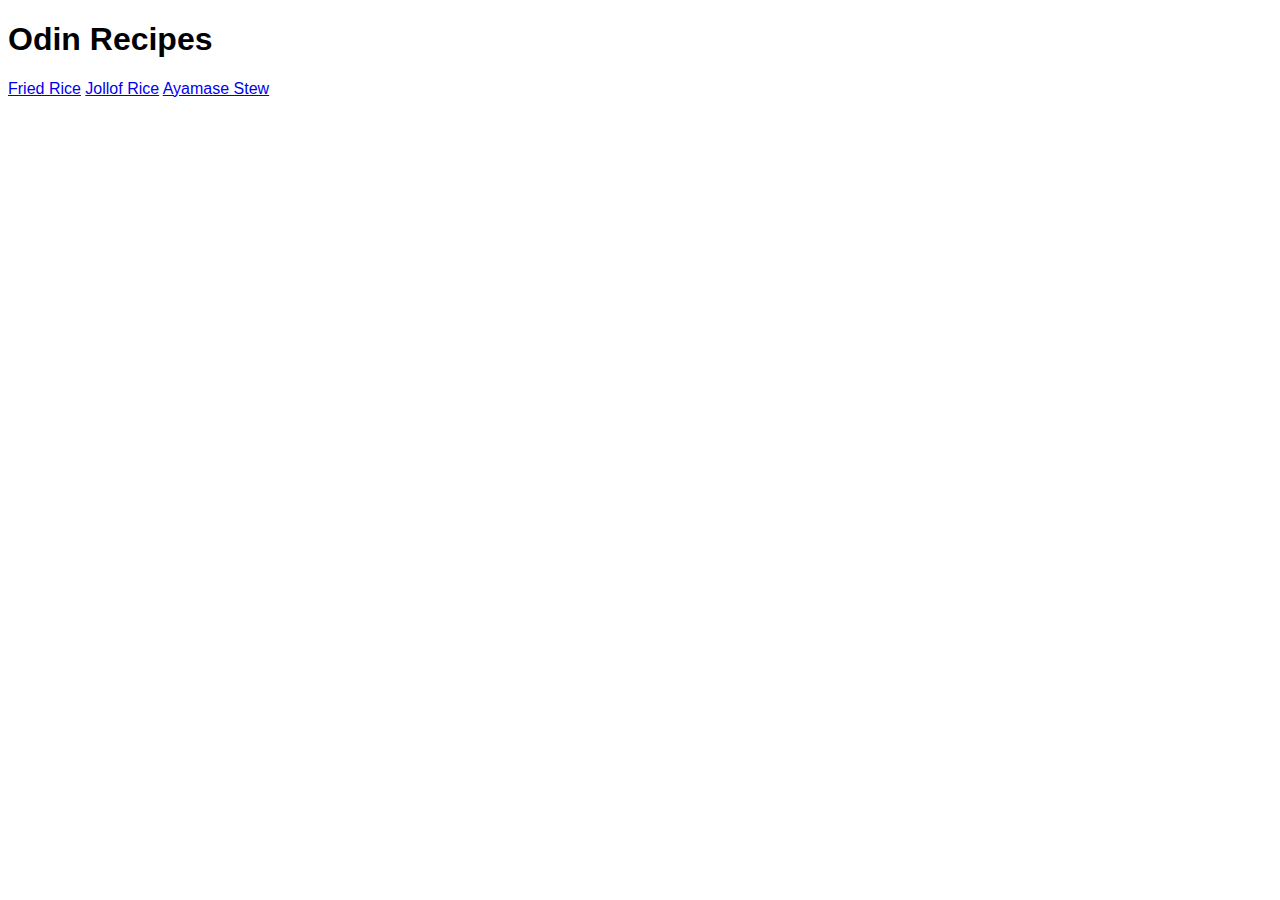
<file: index.html>
<!DOCTYPE html>
<html>
    <head>
        <meta charset="utf-8">
        <title></title>
        <link rel="stylesheet" href="styles.css">
    </head>
    <body>
        <h1>
            Odin Recipes
        </h1>
        <a href="recipes/fried-rice.html">Fried Rice</a>
        <a href="recipes/jollof-rice.html">Jollof Rice</a>
        <a href="recipes/ayamase-stew.html">Ayamase Stew</a>
    </body>
</html>
</file>
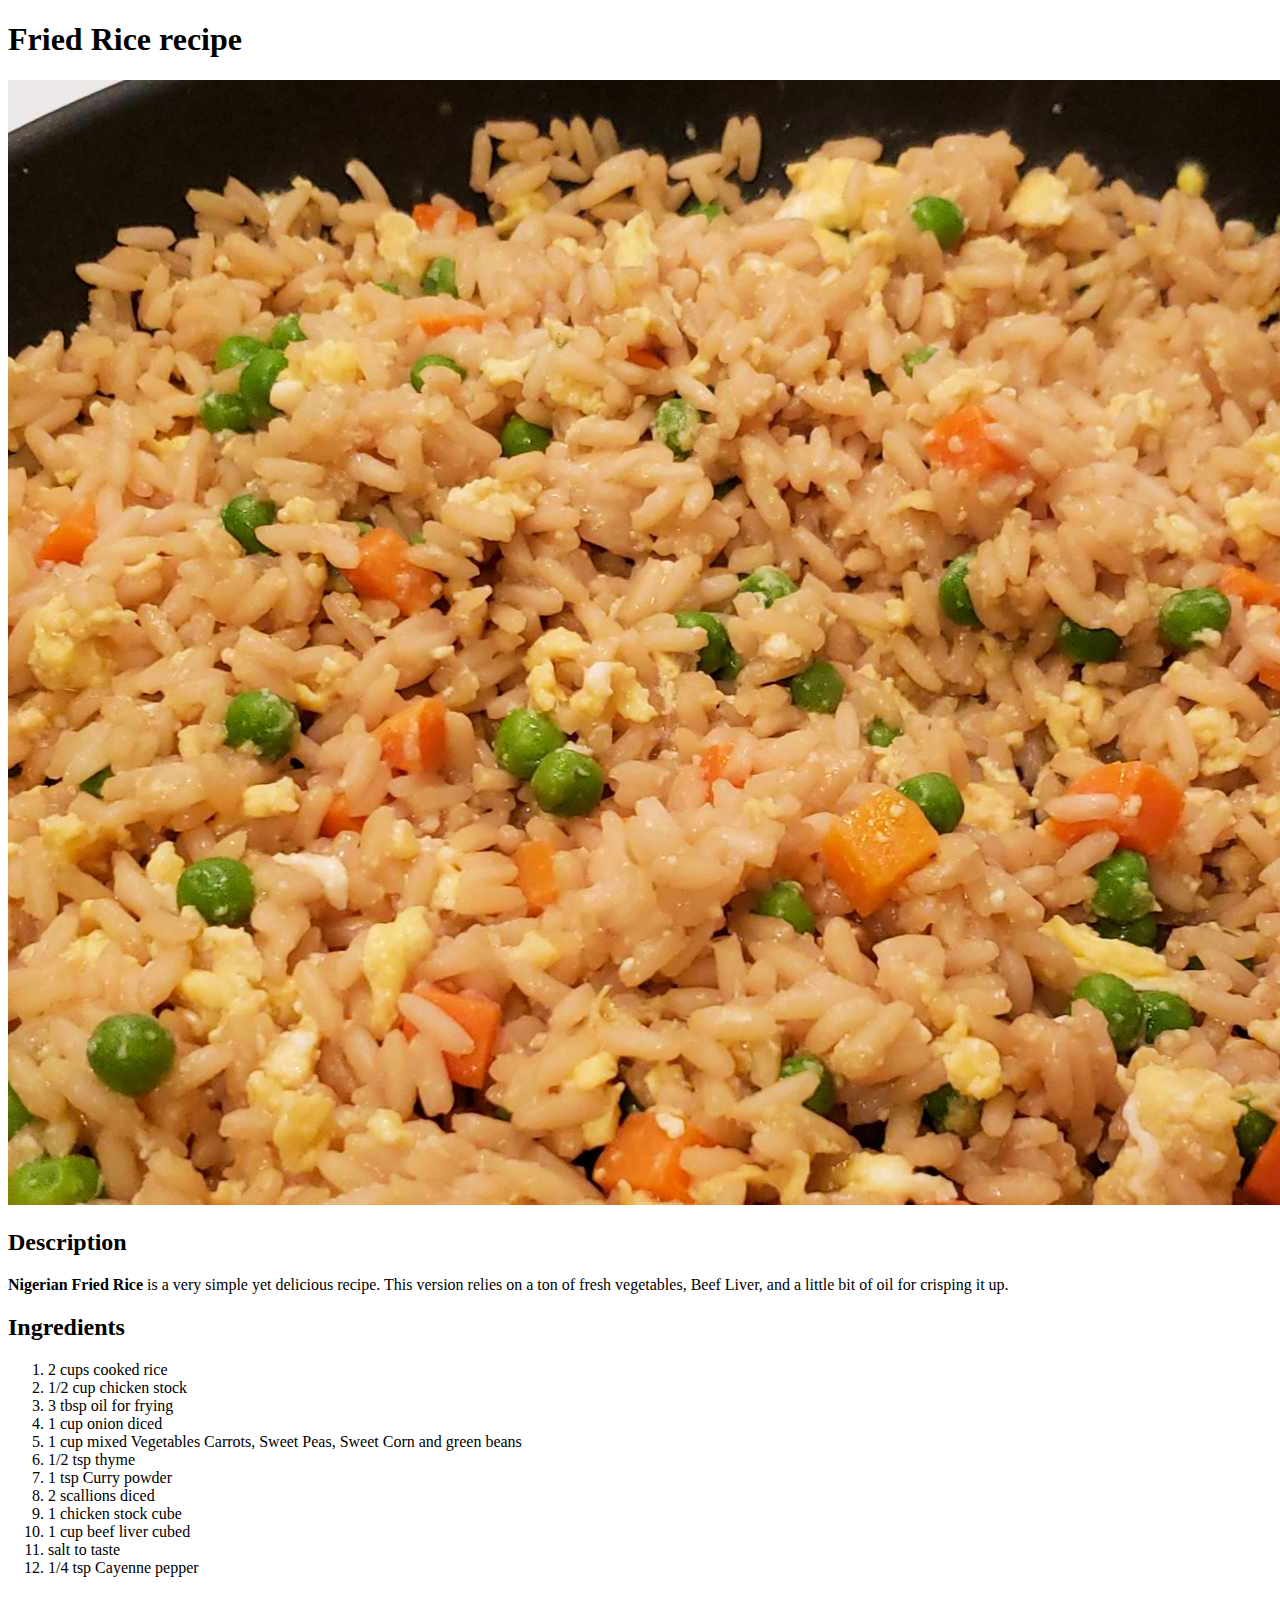
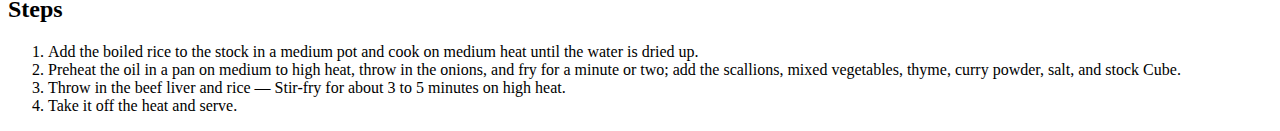
<file: fried-rice.html>
<!DOCTYPE html>
<html>
<head>
    <title>Fried rice recipe</title>
    <meta charset="UTF-8">
</head>
<body>
   <h1>Fried Rice recipe</h1>
   <img src="fried-rice.jpg" alt="Fried rice image">
   <h2>Description</h2>
   <p><b>Nigerian Fried Rice</b> is a very simple yet delicious recipe. This version relies on a ton of fresh vegetables, Beef Liver, and a little bit of oil for crisping it up.</p> 
   <h2>Ingredients</h2>
   <ol>
    <li>2 cups cooked rice</li>
    <li>1/2 cup chicken stock</li>
    <li>3 tbsp oil for frying</li>
    <li>1 cup onion diced</li>
    <li>1 cup mixed Vegetables Carrots, Sweet Peas, Sweet Corn and green beans</li>
    <li>1/2 tsp thyme</li>
    <li>1 tsp Curry powder</li>
    <li>2 scallions diced</li>
    <li>1 chicken stock cube</li>
    <li>1 cup beef liver cubed</li>
    <li>salt to taste</li>
    <li>1/4 tsp Cayenne pepper</li>
   </ol>
   <h2>Steps</h2>
   <ol>
    <li>Add the boiled rice to the stock in a medium pot and cook on medium heat until the water is dried up.</li>
    <li>Preheat the oil in a pan on medium to high heat, throw in the onions, and fry for a minute or two; add the scallions, mixed vegetables, thyme, curry powder, salt, and stock Cube.</li>
    <li>Throw in the beef liver and rice — Stir-fry for about 3 to 5 minutes on high heat.</li>
    <li>Take it off the heat and serve.</li>
   </ol>
</body>
</html>
</file>
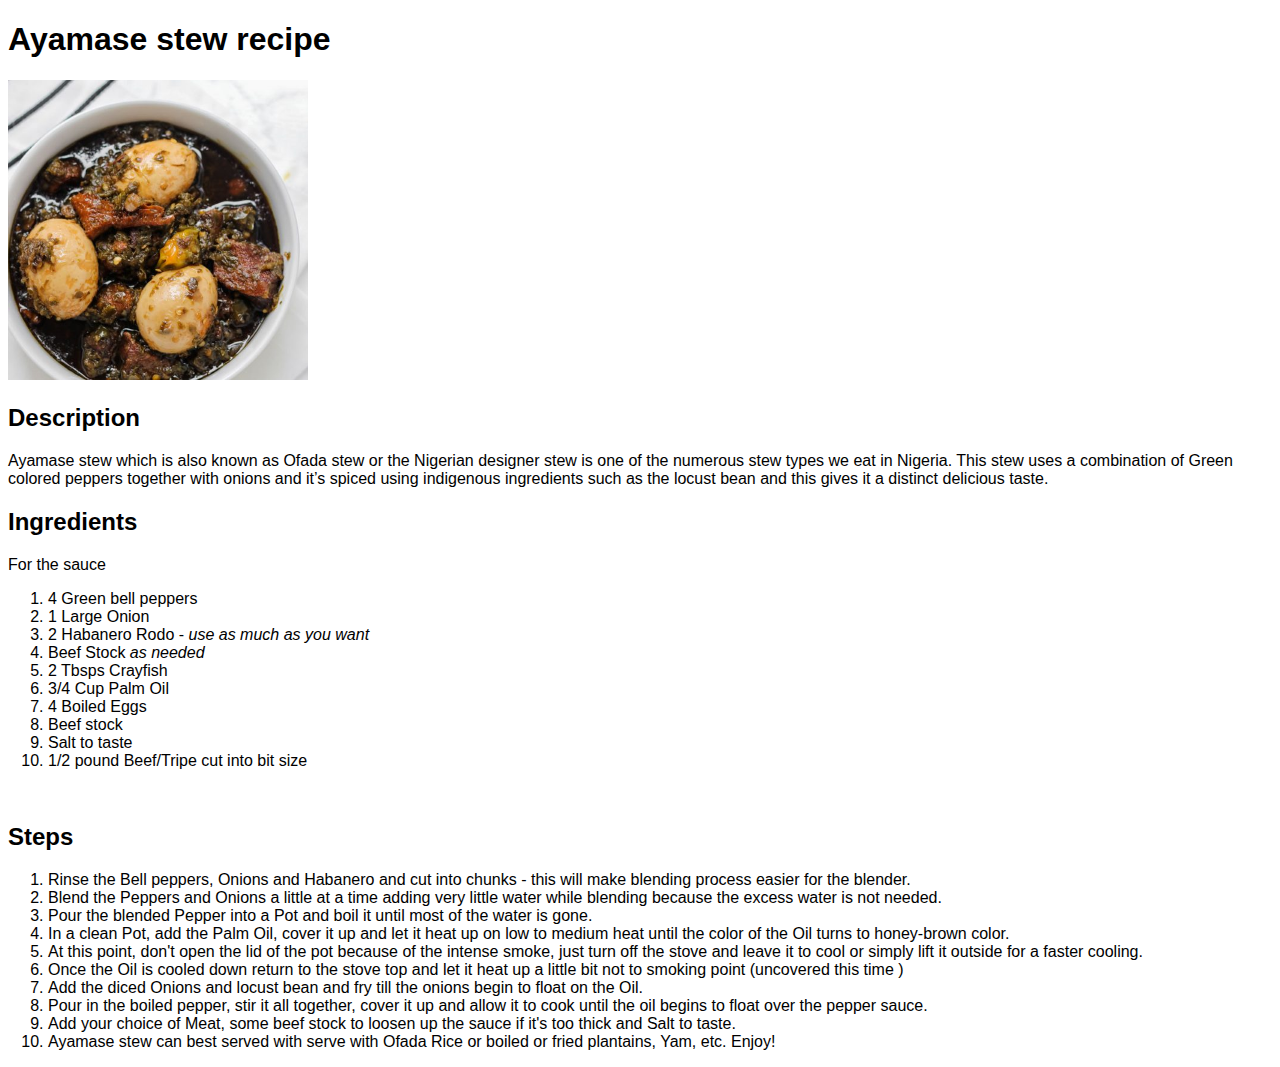
<file: recipes/ayamase-stew.html>
<!DOCTYPE html>
<html>
<head>
    <title>Ayamase stew</title>
    <meta charset="UTF-8">
    <link rel="stylesheet" href="../styles.css">
</head>
<body>
   <h1>Ayamase stew recipe</h1>
   <img src="../images/Ayamase-stew.jpg" alt="Ayamase stew image" class="ayamase-stew">
   <h2>Description</h2>
   <p>Ayamase stew which is also known as Ofada stew or the Nigerian designer stew is one of the numerous stew types we eat in Nigeria. This stew uses a combination of Green colored peppers together with onions and it’s spiced using indigenous ingredients such as the locust bean and this gives it a distinct delicious taste.</p> 
   <h2>Ingredients</h2>
   <p>For the sauce</p>
   <ol>
    <li>4 Green bell peppers</li>
    <li>1 Large Onion</li>
    <li>2 Habanero Rodo - <i>use as much as you want</i></li>
    <li>Beef Stock <i>as needed</i></li>
    <li>2 Tbsps Crayfish</li>
    <li>3/4 Cup Palm Oil</li>
    <li>4 Boiled Eggs</li>
    <li>Beef stock</li>
    <li>Salt to taste</li>
    <li>1/2 pound Beef/Tripe cut into bit size</li>
   </ol>
   <br>
   <h2>Steps</h2>
   <ol>
    <li>Rinse the Bell peppers, Onions and Habanero and cut into chunks - this will make blending process easier for the blender.</li>
    <li>Blend the Peppers and Onions a little at a time adding very little water while blending because the excess water is not needed.</li>
    <li>Pour the blended Pepper into a Pot and boil it until most of the water is gone.</li>
    <li>In a clean Pot, add the Palm Oil, cover it up and let it heat up on low to medium heat until the color of the Oil turns to honey-brown color.</li>
    <li>At this point, don't open the lid of the pot because of the intense smoke, just turn off the stove and leave it to cool or simply lift it outside for a faster cooling.</li>
    <li>Once the Oil is cooled down return to the stove top and let it heat up a little bit not to smoking point (uncovered this time )</li>
    <li>Add the diced Onions and locust bean and fry till the onions begin to float on the Oil.</li>
    <li>Pour in the boiled pepper, stir it all together, cover it up and allow it to cook until the oil begins to float over the pepper sauce.</li>
    <li>Add your choice of Meat, some beef stock to loosen up the sauce if it's too thick and Salt to taste.</li>
    <li>Ayamase stew can best served with serve with Ofada Rice or boiled or fried plantains, Yam, etc. Enjoy!</li>
   </ol>
</body>
</html>
</file>
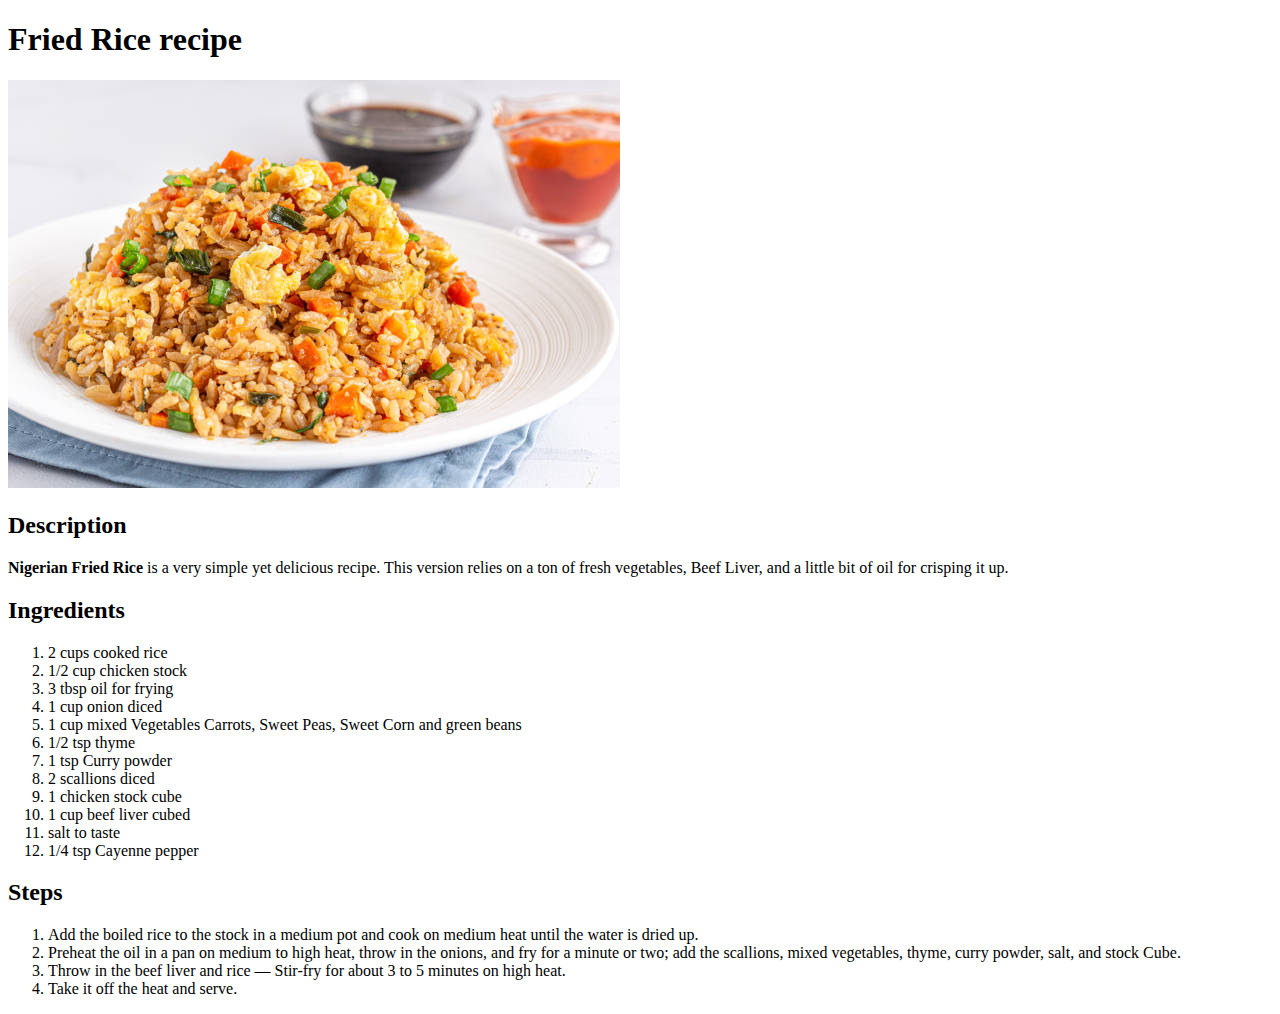
<file: recipes/fried-rice.html>
<!DOCTYPE html>
<html>
<head>
    <title>Fried rice recipe</title>
    <meta charset="UTF-8">
</head>
<body>
   <h1>Fried Rice recipe</h1>
   <img src="../images/fried-rice.jpg" alt="Fried rice image">
   <h2>Description</h2>
   <p><b>Nigerian Fried Rice</b> is a very simple yet delicious recipe. This version relies on a ton of fresh vegetables, Beef Liver, and a little bit of oil for crisping it up.</p> 
   <h2>Ingredients</h2>
   <ol>
    <li>2 cups cooked rice</li>
    <li>1/2 cup chicken stock</li>
    <li>3 tbsp oil for frying</li>
    <li>1 cup onion diced</li>
    <li>1 cup mixed Vegetables Carrots, Sweet Peas, Sweet Corn and green beans</li>
    <li>1/2 tsp thyme</li>
    <li>1 tsp Curry powder</li>
    <li>2 scallions diced</li>
    <li>1 chicken stock cube</li>
    <li>1 cup beef liver cubed</li>
    <li>salt to taste</li>
    <li>1/4 tsp Cayenne pepper</li>
   </ol>
   <h2>Steps</h2>
   <ol>
    <li>Add the boiled rice to the stock in a medium pot and cook on medium heat until the water is dried up.</li>
    <li>Preheat the oil in a pan on medium to high heat, throw in the onions, and fry for a minute or two; add the scallions, mixed vegetables, thyme, curry powder, salt, and stock Cube.</li>
    <li>Throw in the beef liver and rice — Stir-fry for about 3 to 5 minutes on high heat.</li>
    <li>Take it off the heat and serve.</li>
   </ol>
</body>
</html>
</file>
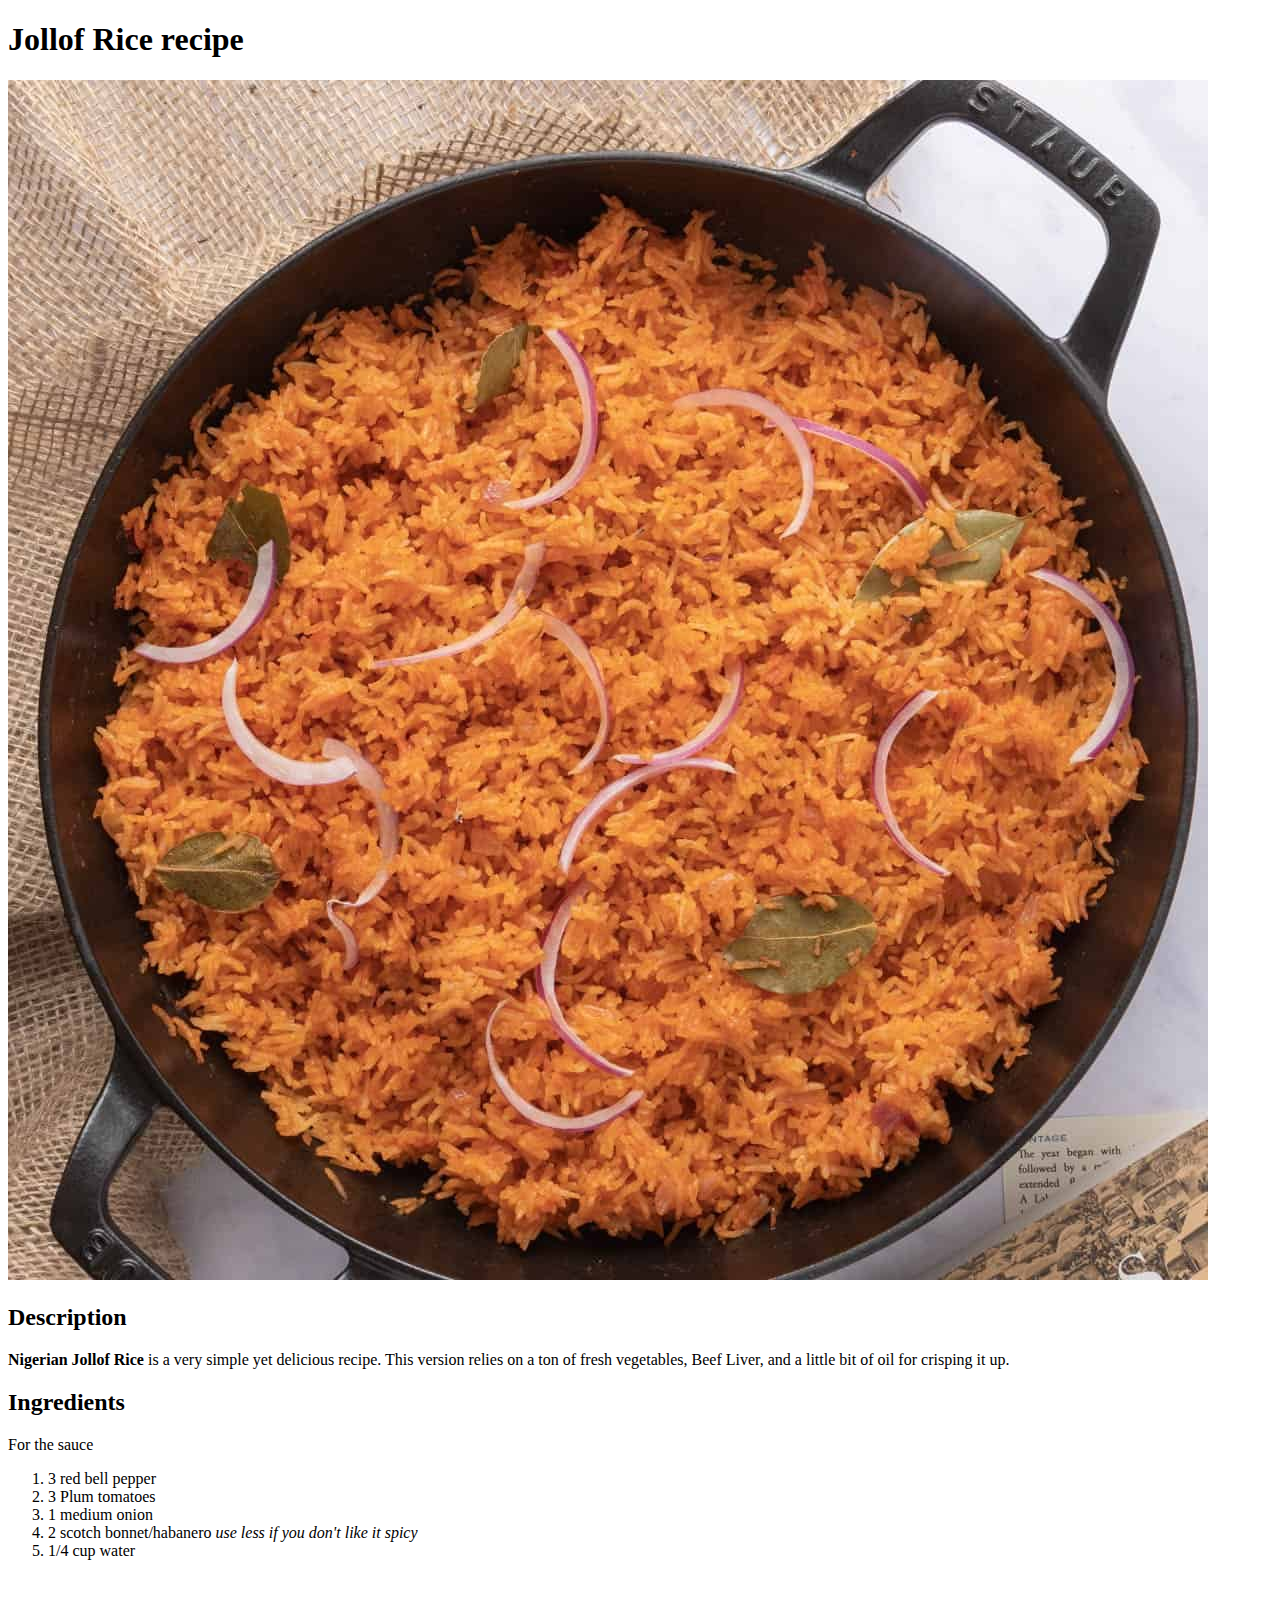
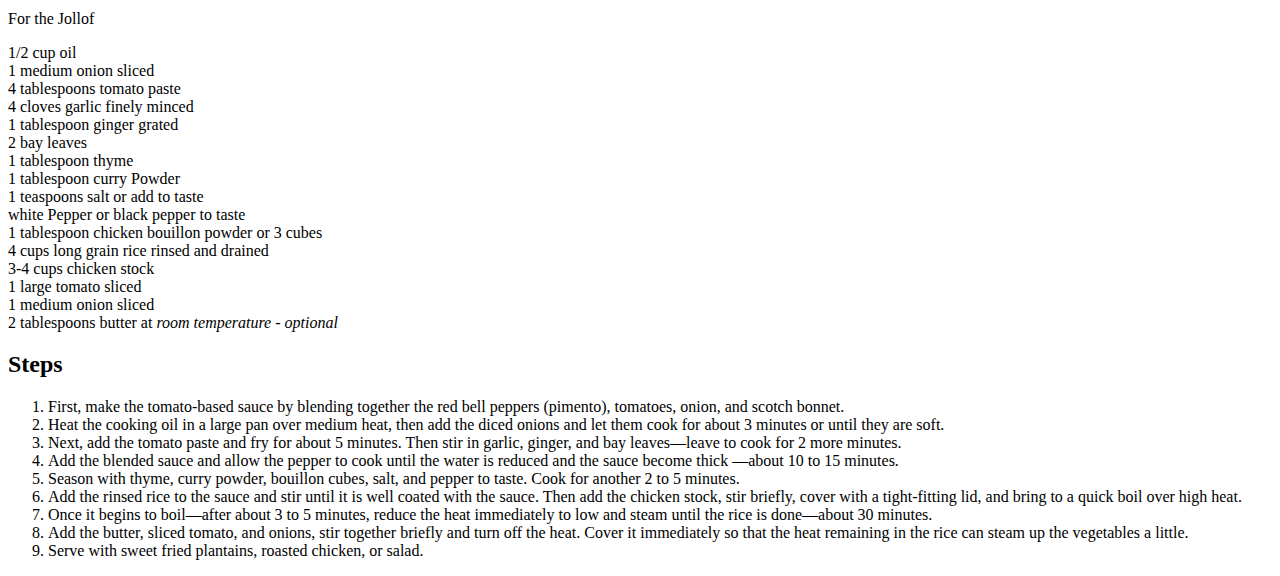
<file: recipes/jollof-rice.html>
<!DOCTYPE html>
<html>
<head>
    <title>Jollof rice recipe</title>
    <meta charset="UTF-8">
</head>
<body>
   <h1>Jollof Rice recipe</h1>
   <img src="../images/Jollof-rice.jpg" alt="Jollof rice image">
   <h2>Description</h2>
   <p><b>Nigerian Jollof Rice</b> is a very simple yet delicious recipe. This version relies on a ton of fresh vegetables, Beef Liver, and a little bit of oil for crisping it up.</p> 
   <h2>Ingredients</h2>
   <p>For the sauce</p>
   <ol>
    <li>3 red bell pepper</li>
    <li>3 Plum tomatoes</li>
    <li>1 medium onion</li>
    <li>2 scotch bonnet/habanero <i>use less if you don't like it spicy</i></li>
    <li>1/4 cup water</li>
   </ol>
   <br>
   <p>For the Jollof</p>
   <li>1/2 cup oil</li>
    <li>1 medium onion sliced</li>
    <li>4 tablespoons tomato paste</li>
    <li>4 cloves garlic finely minced</li>
    <li>1 tablespoon ginger grated</li>
    <li>2 bay leaves</li>
    <li>1 tablespoon thyme</li>
    <li>1 tablespoon curry Powder</li>
    <li>1 teaspoons salt or add to taste</li>
    <li>white Pepper or black pepper to taste</li>
    <li>1 tablespoon chicken bouillon powder or 3 cubes</li>
    <li>4 cups long grain rice rinsed and drained</li>
    <li>3-4 cups chicken stock</li>
    <li>1 large tomato sliced</li>
    <li>1 medium onion sliced</li>
    <li>2 tablespoons butter at <i>room temperature - optional</i></li>
   <h2>Steps</h2>
   <ol>
    <li>First, make the tomato-based sauce by blending together the red bell peppers (pimento), tomatoes, onion, and scotch bonnet.</li>
    <li>Heat the cooking oil in a large pan over medium heat, then add the diced onions and let them cook for about 3 minutes or until they are soft.</li>
    <li>Next, add the tomato paste and fry for about 5 minutes. Then stir in garlic, ginger, and bay leaves—leave to cook for 2 more minutes.</li>
    <li>Add the blended sauce and allow the pepper to cook until the water is reduced and the sauce become thick —about 10 to 15 minutes.</li>
    <li>Season with thyme, curry powder, bouillon cubes, salt, and pepper to taste. Cook for another 2 to 5 minutes.</li>
    <li>Add the rinsed rice to the sauce and stir until it is well coated with the sauce. Then add the chicken stock, stir briefly, cover with a tight-fitting lid, and bring to a quick boil over high heat.</li>
    <li>Once it begins to boil—after about 3 to 5 minutes, reduce the heat immediately to low and steam until the rice is done—about 30 minutes.</li>
    <li>Add the butter, sliced tomato, and onions, stir together briefly and turn off the heat. Cover it immediately so that the heat remaining in the rice can steam up the vegetables a little.</li>
    <li>Serve with sweet fried plantains, roasted chicken, or salad.</li>
   </ol>
</body>
</html>
</file>
<file: styles.css>
body {
    font-family: Verdana, Geneva, Tahoma, sans-serif;
}

.ayamase-stew {
    width: 300px;
    height: auto;
}
</file>
